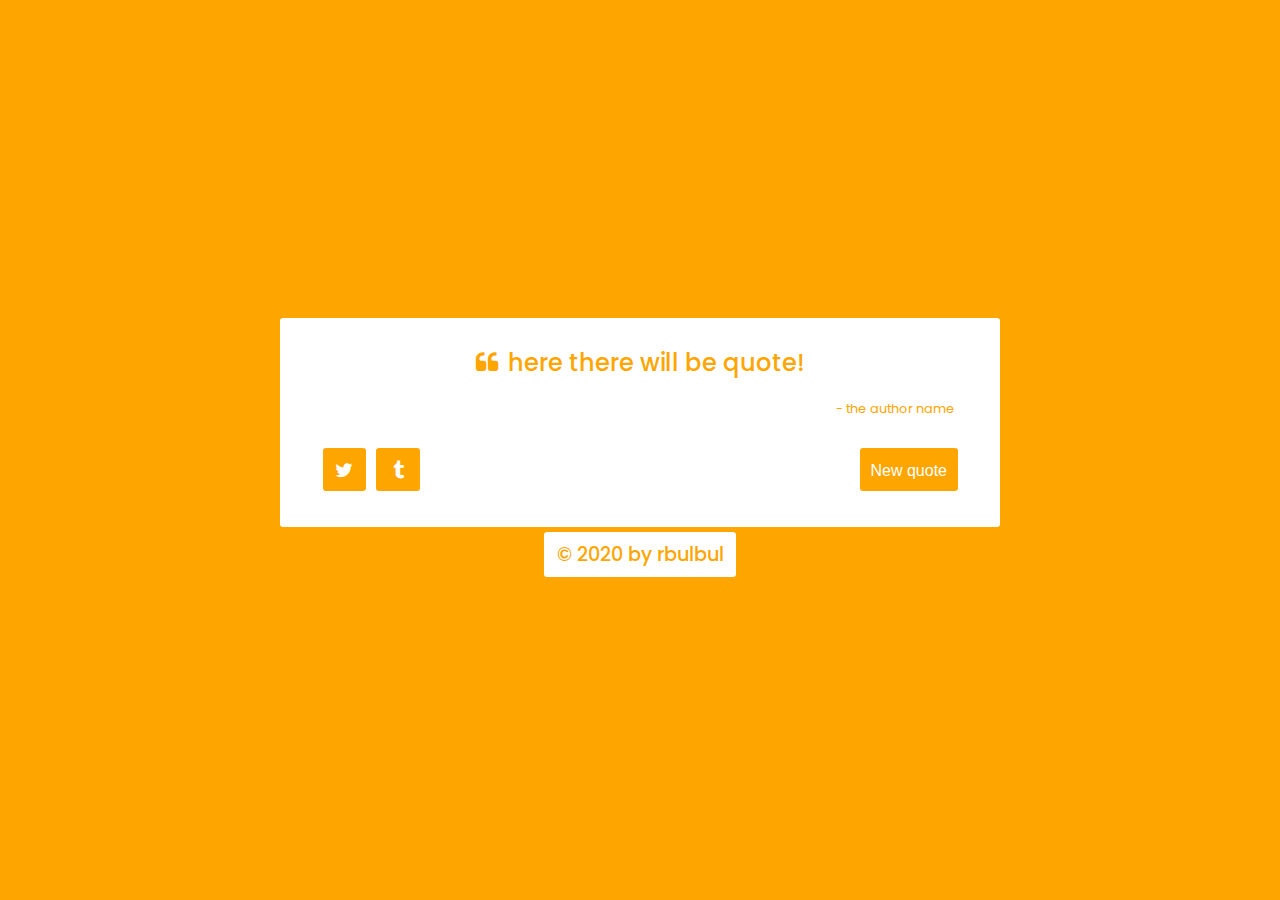
<file: Week1/project/index.html>
<!-- Your code goes in here -->
<!DOCTYPE html>
<html lang="en">
  <head>
    <meta charset="UTF-8" />
    <meta name="viewport" content="width=device-width, initial-scale=1.0" />
    <link
      rel="stylesheet"
      href="https://cdnjs.cloudflare.com/ajax/libs/font-awesome/4.7.0/css/font-awesome.min.css"
    />
    <link rel="stylesheet" href="index.css" />
    <title>Random Quote Generator</title>
  </head>
  <body>
    <div>
      <div id="quote-box">
        <div class="quote-text">
          <i class="fa fa-quote-left"></i><span id="text">here there will be quote!</span>
        </div>
        <div class="quote-author"><span id="author">- the author name</span></div>
        <div class="buttons">
          <a
            href="https://twitter.com/"
            target="_blank"
            class="button"
            id="tweet-quote"
            title="Tweet this quote!"
          >
            <i class="fa fa-twitter"></i>
          </a>
          <a
            href="https://www.tumblr.com/"
            target="_blank"
            class="button"
            id="tumblr-quote"
            title="Post this quote!"
          >
            <i class="fa fa-tumblr"></i>
          </a>
          <button class="button" id="new-quote">New quote</button>
        </div>
      </div>
      <div class="footer">
        <a href="https://www.linkedin.com/in/rbulbul/" target="_blank"> &copy; 2020 by rbulbul</a>
      </div>
    </div>
    <script src="index.js"></script>
  </body>
</html>
</file>
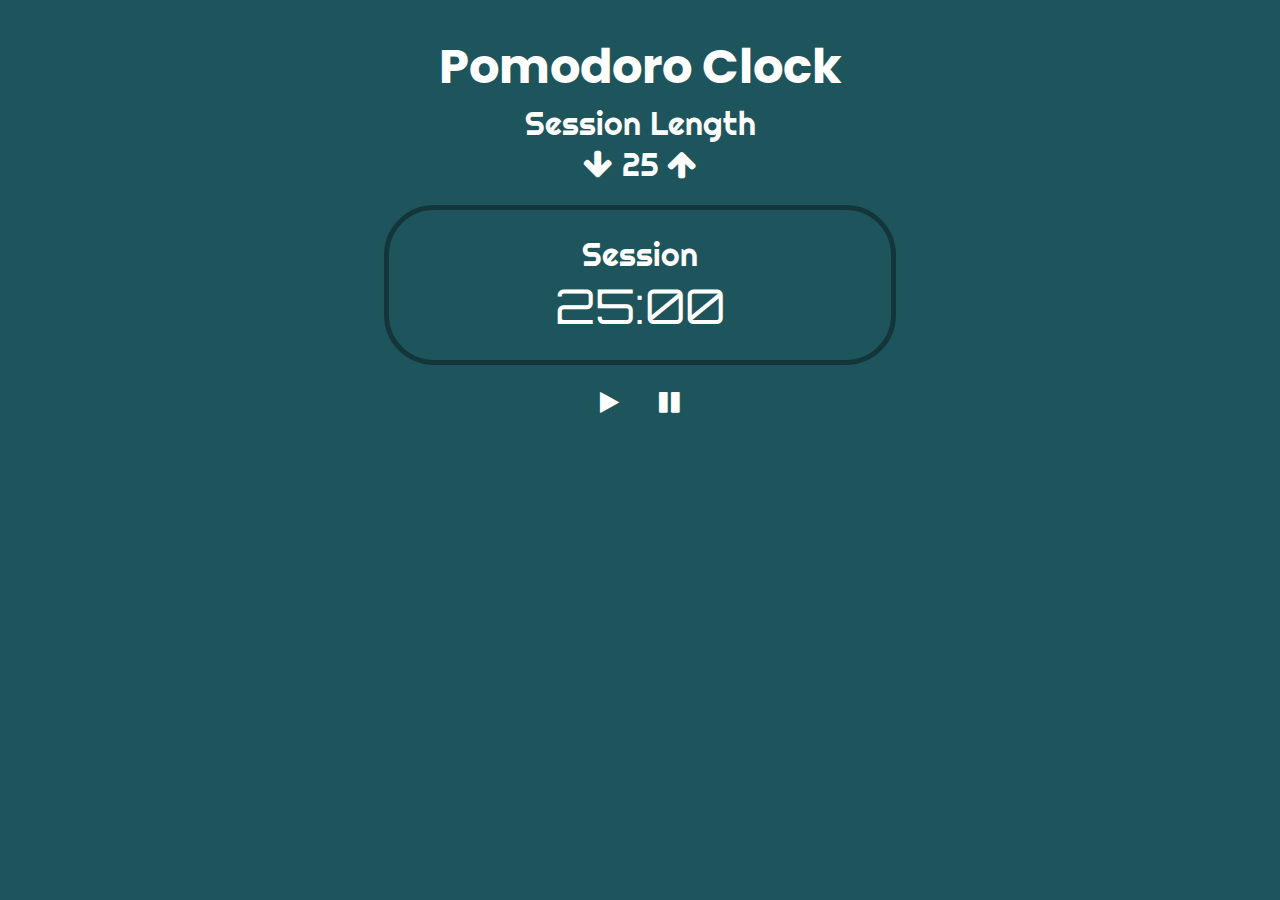
<file: Week2/project/index.html>
<!DOCTYPE html>
<html lang="en">
  <head>
    <meta charset="UTF-8" />
    <meta name="viewport" content="width=device-width, initial-scale=1.0" />
    <link
      rel="stylesheet"
      href="https://cdnjs.cloudflare.com/ajax/libs/font-awesome/4.7.0/css/font-awesome.min.css"
    />
    <link rel="stylesheet" href="index.css" />
    <title>Pomodoro Clock</title>
  </head>

  <body>
    <div id="app">
      <div class="title">Pomodoro Clock</div>
      <div class="setting">
        <div class="session">
          <div class="description">Session Length</div>
          <div class="value">
            <span id="decrease" class="control "><i class="fa fa-arrow-down"></i></span>
            <span id="set-time">25</span>
            <span id="increase" class="control "><i class="fa fa-arrow-up"></i></span>
          </div>
        </div>
      </div>
      <div class="pomodoro">
        <div class="status">Session</div>
        <div class="time-left">25:00</div>
      </div>
      <div class="buttons">
        <span class="play"><i class="fa fa-play"></i></span>
        <span class="pause"><i class="fa fa-pause"></i></span>
      </div>
    </div>
    <script src="index.js"></script>
  </body>
</html>
</file>
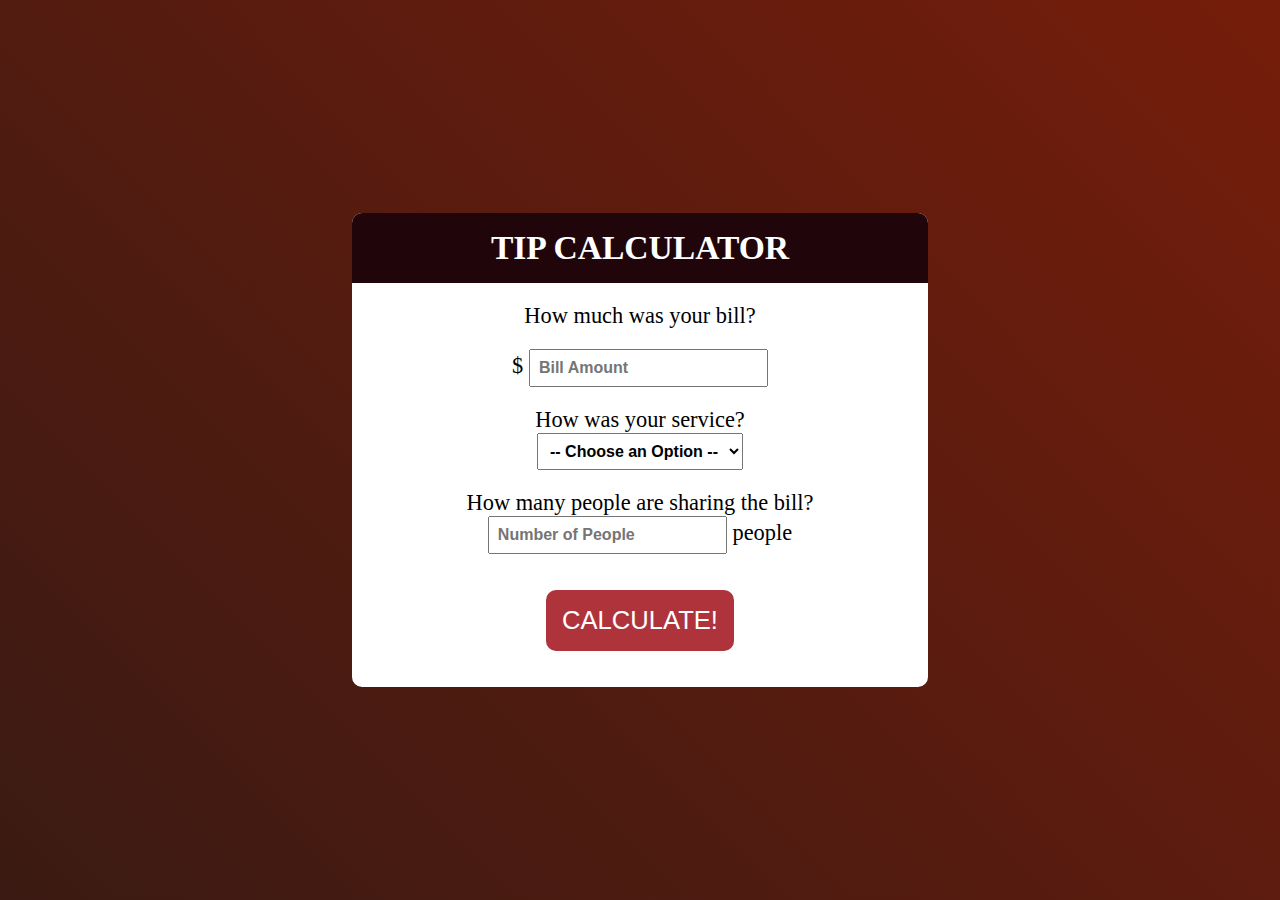
<file: Week3/project/index.html>
<!DOCTYPE html>
<html lang="en">
  <head>
    <meta charset="UTF-8" />
    <meta name="viewport" content="width=device-width, initial-scale=1.0" />
    <link rel="stylesheet" href="index.css" />
    <title>Tip Calculator</title>
  </head>

  <body>
    <div id="app">
      <h2 class="title">TIP CALCULATOR</h2>
      <form id="form">
        <p>How much was your bill?</p>
        <p>$ <input id="price" type="text" placeholder="Bill Amount" /></p>

        <label for="options"
          >How was your service? <br />
          <select name="options" id="options">
            <option value="">-- Choose an Option --</option>
            <option value="0.3">30% - Outstanding</option>
            <option value="0.2">20% - Good</option>
            <option value="0.15">15% - It was OK</option>
            <option value="0.1">10% - Bad</option>
            <option value="0.05">5% - Terrible</option>
          </select>
        </label>
        <label for="people"
          >How many people are sharing the bill? <br />
          <input id="people" type="number" placeholder="Number of People" /> <span>people</span>
        </label>
        <label for="btn"><button id="btnCalculate" type="button">CALCULATE!</button></label>
        <div id="info">
          <h4>TIP AMOUNT</h4>
          <p>$ <span id="priceOutput"></span></p>
          <p id="infoEach"></p>
        </div>
      </form>
    </div>
    <script src="index.js"></script>
  </body>
</html>
</file>
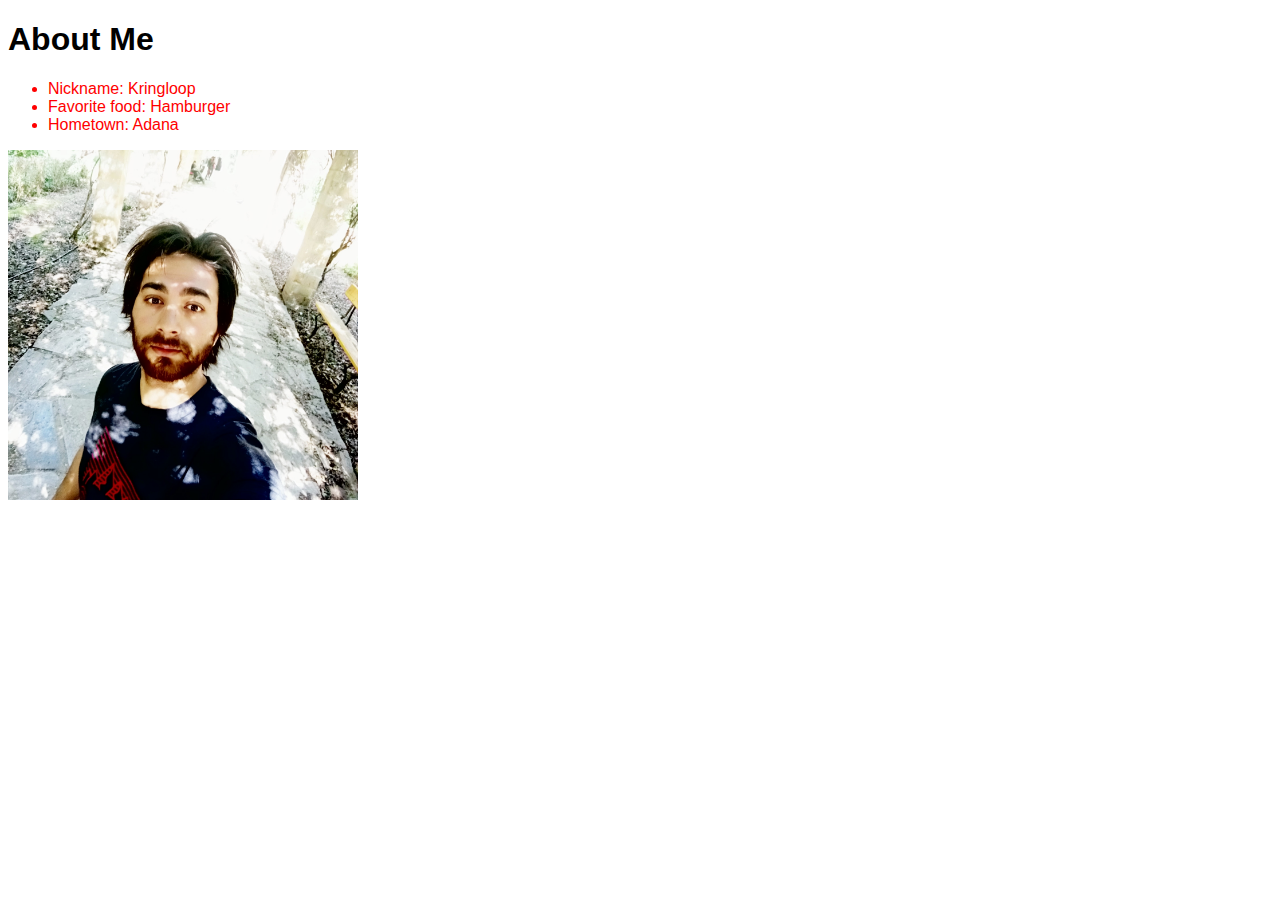
<file: Week1/js-exercises/ex2-aboutMe.html>
<!DOCTYPE html>
<html>
  <head>
    <meta charset="utf-8" />
    <title>About Me</title>
    <!-- 5. Add a style tag that sets a rule for .list-item to make the color red. -->
    <style>
      .list-item {
        color: red;
      }
    </style>
  </head>
  <body>
    <h1>About Me</h1>
    <ul>
      <li>Nickname: <span id="nickname"></span></li>
      <li>Favorite food: <span id="fav-food"></span></li>
      <li>Hometown: <span id="hometown"></span></li>
    </ul>
    <!-- 1. add a script tag here the links to ex2-aboutMe.js -->
    <script src="./ex2-aboutMe.js"></script>
  </body>
</html>
</file>
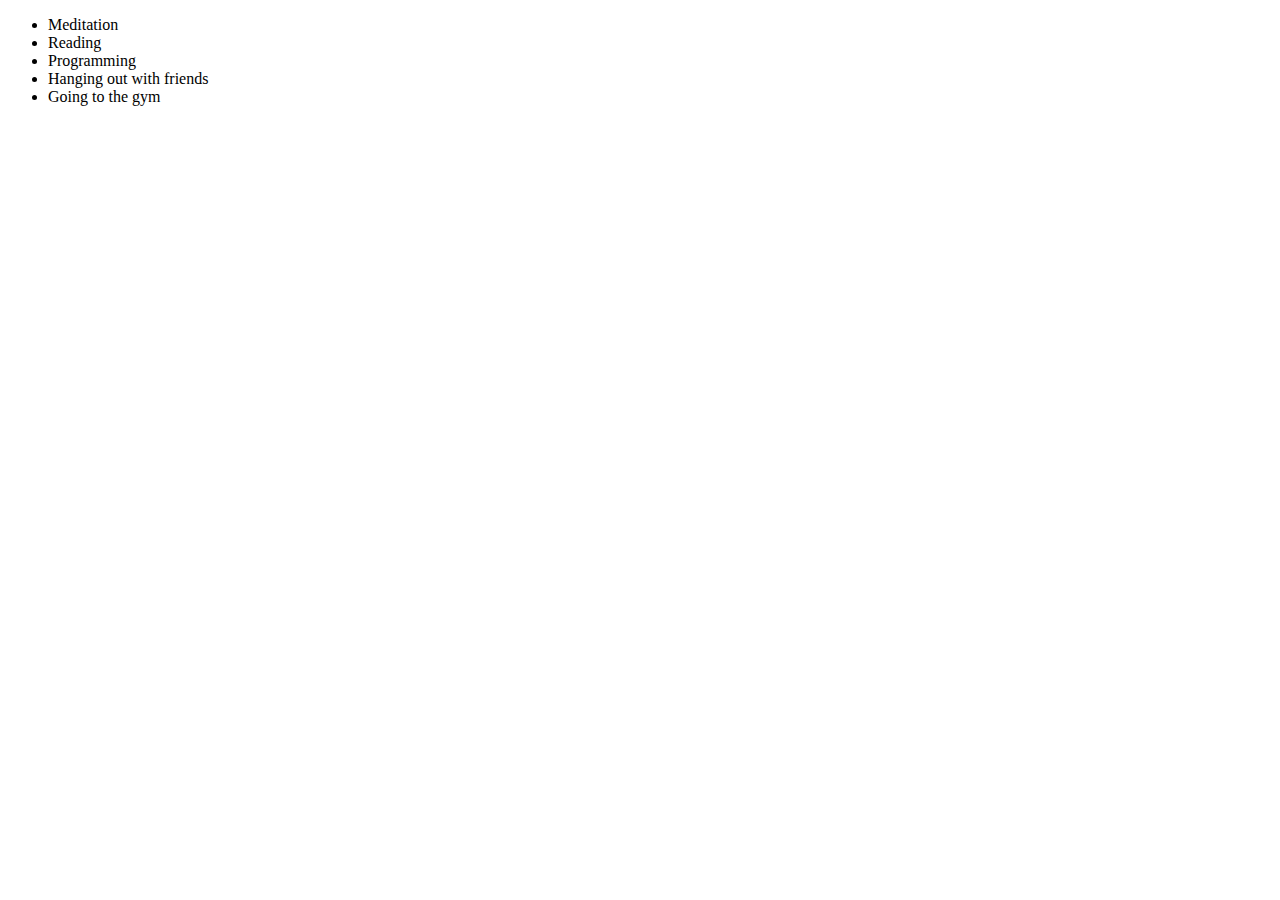
<file: Week2/js-exercises/ex5-myFavoriteHobbies.html>
<!DOCTYPE html>
<html lang="en">
  <head>
    <meta charset="UTF-8" />
    <meta name="viewport" content="width=device-width, initial-scale=1.0" />
    <title>My Favorite Hobbies</title>
  </head>
  <body>
    <script src="./ex5-myFavoriteHobbies.js"></script>
  </body>
</html>
</file>
<file: Week1/project/index.css>
@import url('https://fonts.googleapis.com/css2?family=Poppins:wght@400;500&display=swap');

* {
  margin: 0;
  padding: 0;
  box-sizing: border-box;
}

body {
  background-color: #ffa500;
  color: #000;
  font-family: 'Poppins', sans-serif;
  font-weight: 400;
  display: flex;
  justify-content: center;
  align-items: center;
  height: 100vh;
}

#quote-box {
  border-radius: 3px;
  margin: auto;
  width: auto;
  display: flex;
  flex-direction: column;
  background-color: #fff;
}

.quote-text {
  text-align: center;
  width: 720px;
  height: auto;
  padding: 0 25px;
  color: #ffa500;
  padding-top: 3vh;
  font-weight: 500;
  font-size: 1.5em;
}

.quote-text i {
  font-size: 1em;
  margin-right: 0.4em;
}

.quote-author {
  width: 720px;
  height: auto;
  color: #ffa500;
  padding-top: 20px;
  padding-right: 45px;
  font-size: 0.8em;
  text-align: right;
}

.buttons {
  width: 635px;
  padding-bottom: 4vh;
  margin: auto;
  /*   display: flex;
  justify-content: space-between; */
  display: grid;
  grid-template-columns: repeat(12, 1fr);
  grid-gap: 10px;
  grid-auto-rows: minmax(auto);
}

.button {
  border: none;
  border-radius: 3px;
  color: #fff;
  background-color: #ffa500;
  outline: none;
  font-size: 1em;
  padding: 8px 10px 6px 10px;
  margin-top: 30px;
  opacity: 1;
  cursor: pointer;
}

#tweet-quote {
  grid-column: 1/2;
  grid-row: 1;
}

#tweet-quote,
#tumblr-quote {
  padding-top: 8px;
  text-align: center;
  font-size: 1.2em;
}

#new-quote {
  grid-column: 11/13;
  grid-row: 1;
}

.button:hover {
  opacity: 0.9;
}

.footer {
  width: 15vw;
  height: 5vh;
  display: flex;
  justify-content: center;
  align-items: center;
  margin: 5px auto;
  font-size: 0.8rem;
  text-align: center;
  border-radius: 3px;
  background-color: #fff;
  color: #fff;
}

.footer a {
  font-weight: 500;
  font-size: 1.5em;
  text-decoration: none;
  color: #ffa500;
}
</file>
<file: Week2/project/index.css>
@import url('https://fonts.googleapis.com/css2?family=Poppins:wght@400;500;700;800&display=swap');
@import url('https://fonts.googleapis.com/css2?family=Righteous&display=swap');
@import url('https://fonts.googleapis.com/css2?family=Orbitron:wght@500&display=swap');
* {
  margin: 0;
  padding: 0;
  box-sizing: border-box;
}

body {
  background-color: #1e555c;
  color: white;
  font-family: 'Poppins', sans-serif;
  font-weight: 400;
  display: flex;
  align-items: center;
  height: 50vh;
}

#app {
  margin: auto 0;
  width: 100%;
  display: flex;
  flex-direction: column;
  align-items: center;
}

.title {
  font-size: 3rem;
  font-weight: 700;
}

.session {
  display: flex;
  flex-direction: column;
  align-items: center;
  font-size: 2rem;
  font-family: 'Righteous', cursive;
}
.control {
  cursor: pointer;
}

.pomodoro {
  display: flex;
  flex-direction: column;
  align-items: center;
  width: 40%;
  height: 100%;
  margin: 20px auto;
  padding: 0.5em;
  border-radius: 50px;
  border: 5px #14363a solid;
  font-size: 3rem;
}

.status {
  font-size: 2rem;
  font-family: 'Righteous', cursive;
}
.time-left {
  font-family: 'Orbitron', sans-serif;
}

.buttons {
  display: flex;
  width: 100px;
  justify-content: space-between;
}

.play,
.pause {
  font-size: 1.5em;
  margin: 0 10px;
  cursor: pointer;
}
</file>
<file: Week3/project/index.css>
* {
  margin: 0;
  padding: 0;
  box-sizing: border-box;
}

body {
  background: linear-gradient(45deg, #3a1a13, #751d0b);
  height: 100vh;
  display: flex;
  justify-content: center;
  align-items: center;
}

#app {
  background-color: #fff;
  width: 45%;
  text-align: center;
  font-size: 1.4rem;
  border-radius: 10px;
}

.title {
  background-color: #20050b;
  color: #fff;
  padding: 1rem;
  margin: 0 0 1rem 0;
  border-radius: 10px 10px 0 0;
}

form > * {
  display: block;
  margin: 20px;
}

input,
select {
  font-size: 1rem;
  font-weight: bold;
  padding: 0.5rem;
}

#btnCalculate {
  background-color: #af333b;
  color: #fff;
  border: none;
  margin: 1rem;
  font-size: 1.6rem;
  padding: 1rem;
  border-radius: 10px;
}

#btnCalculate:hover {
  color: #fff;
  background-color: #d12f39;
  cursor: pointer;
}
</file>
